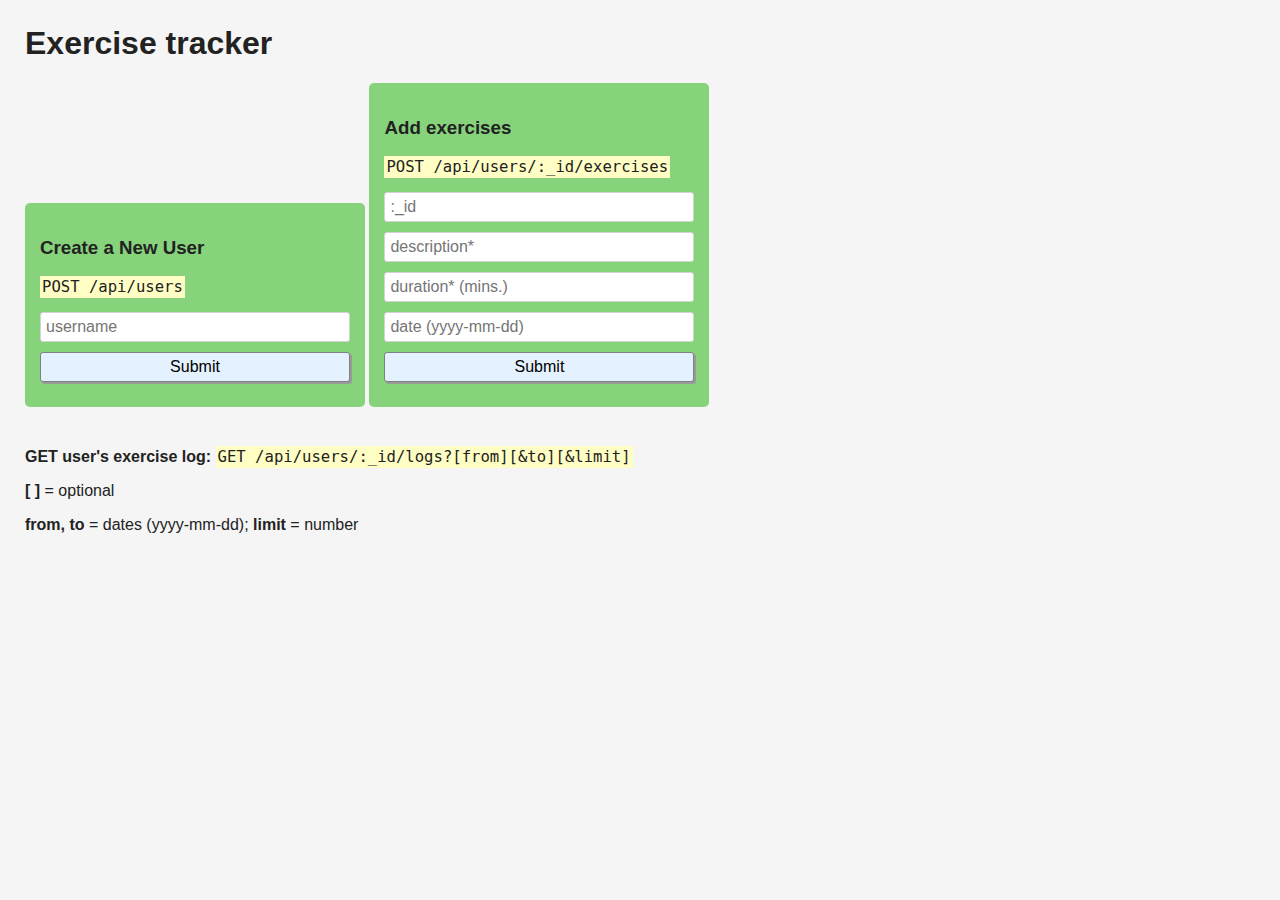
<file: exercise-tracker/src/main/resources/public/index.html>
<!DOCTYPE html>
<html>
<head>
    <title>Exercise Tracker | freeCodeCamp</title>
    <link href="https://cdn.freecodecamp.org/universal/favicons/favicon.ico" rel="shortcut icon" type="image/x-icon"/>
    <link href="https://fonts.googleapis.com/css?family=Roboto" rel="stylesheet" type="text/css"/>
    <link href="style.css" rel="stylesheet" type="text/css"/>
</head>

<body>
<div class="container">
    <h1>Exercise tracker</h1>
    <form action="/api/users" method="post">
        <h3>Create a New User</h3>
        <p><code>POST /api/users</code></p>
        <input id="uname" name="username" placeholder="username" type="text"/>
        <input type="submit" value="Submit"/>
    </form>
    <form id="exercise-form" method="post">
        <h3>Add exercises</h3>
        <p><code>POST /api/users/:_id/exercises</code></p>
        <input id="uid" name=":_id" placeholder=":_id" type="text"/>
        <input id="desc" name="description" placeholder="description*" type="text"/>
        <input id="dur" name="duration" placeholder="duration* (mins.)" type="text"/>
        <input id="date" name="date" placeholder="date (yyyy-mm-dd)" type="text"/>
        <input type="submit" value="Submit"/>
    </form>
    <p>
        <strong>GET user's exercise log: </strong>
        <code>GET /api/users/:_id/logs?[from][&amp;to][&amp;limit]</code>
    </p>
    <p><strong>[ ]</strong> = optional</p>
    <p><strong>from, to</strong> = dates (yyyy-mm-dd); <strong>limit</strong> = number</p>
</div>
<script>
    const exerciseForm = document.getElementById("exercise-form");

    exerciseForm.addEventListener("submit", () => {
        const userId = document.getElementById("uid").value;
        exerciseForm.action = `/api/users/${userId}/exercises`;

        exerciseForm.submit();
    });
</script>
</body>
</html>
</file>
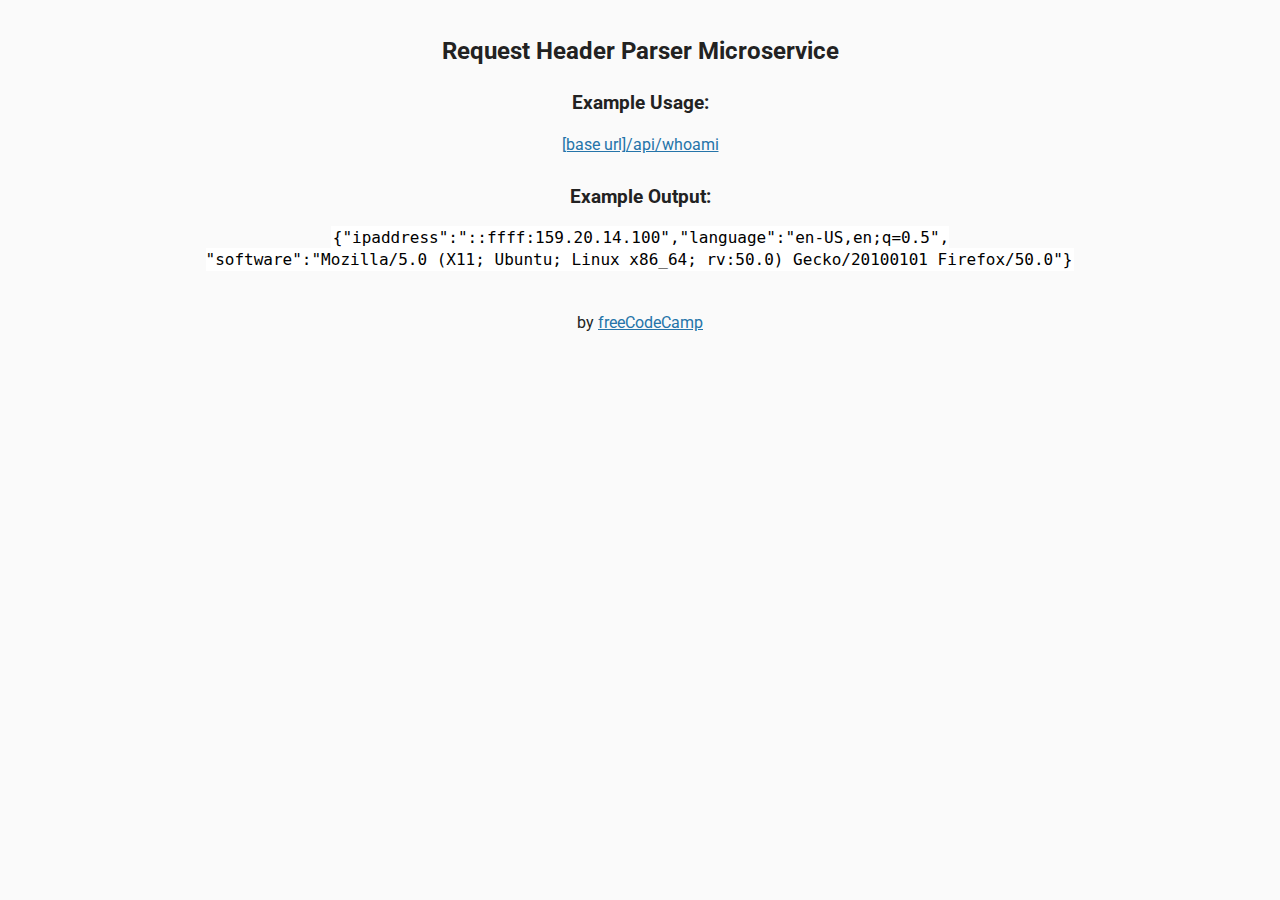
<file: header-parser/src/main/resources/public/index.html>
<!DOCTYPE html>

<html>

<head>
    <title>Request Header Parser</title>
    <link href="https://cdn.hyperdev.com/us-east-1%3A52a203ff-088b-420f-81be-45bf559d01b1%2Ffavicon.ico"
          rel="shortcut icon"
          type="image/x-icon"/>
    <link href="https://fonts.googleapis.com/css?family=Roboto" rel="stylesheet" type="text/css">
    <link href="style.css" rel="stylesheet" type="text/css">
</head>

<body>
<div class="container">
    <h2>Request Header Parser Microservice</h2>

    <h3>Example Usage:</h3>
    <p>
        <a href="api/whoami">[base url]/api/whoami</a>
    </p>

    <h3>Example Output:</h3>
    <p>
        <code>{"ipaddress":"::ffff:159.20.14.100","language":"en-US,en;q=0.5",<br>"software":"Mozilla/5.0 (X11; Ubuntu;
            Linux x86_64; rv:50.0) Gecko/20100101 Firefox/50.0"}</code>
    </p>
</div>
<div class="footer">
    <p>
        by <a href="https://www.freecodecamp.org">freeCodeCamp</a>
    </p>
</div>
</body>


</html>
</file>
<file: exercise-tracker/src/main/resources/public/style.css>
* {
    box-sizing: border-box;
}

body {
    font-family: sans-serif;
    margin: 25px;
    color: #222;
    background-color: #f5f5f5;
}

h1 {
    font-weight: bold;

}

p {
    max-width: 900px;
}

form {
    margin-bottom: 25px;
    padding: 15px;
    background-color: #87D37C;
    display: inline-block;
    width: 100%;
    max-width: 340px;
    border-radius: 5px;
}

input {
    display: block;
    margin-bottom: 10px;
    padding: 5px;
    width: 100%;
    border: 1px solid lightgrey;
    border-radius: 3px;
    font-size: 16px;
}

input[type=submit] {
    font-size: 16px;
    border-radius: 3px;
    background-color: #E4F1FE;
    border: 1px solid grey;
    box-shadow: 2px 2px #999;
    cursor: pointer;
}

input[type=submit]:hover {
    background-color: #FFFEC4;
}

code {
    font-family: monospace;
    font-size: 1.2em;
    background-color: #FFFEC4;
    padding: 2px;
}
</file>
<file: header-parser/src/main/resources/public/style.css>
body {
    font-family: 'Roboto', sans-serif;
    font-size: 16px;
    color: #222;
    background-color: #FaFaFa;
    text-align: center;
    line-height: 1.4em;
}

.container {
    padding: 0;
    margin-top: 40px;
}

h3 {
    margin-top: 30px;
}

.footer {
    margin-top: 40px;
}

code {
    font-family: monospace;
    padding: 2px;
    color: black;
    background-color: #fff;
}

a {
    color: #2574A9;
}
</file>
